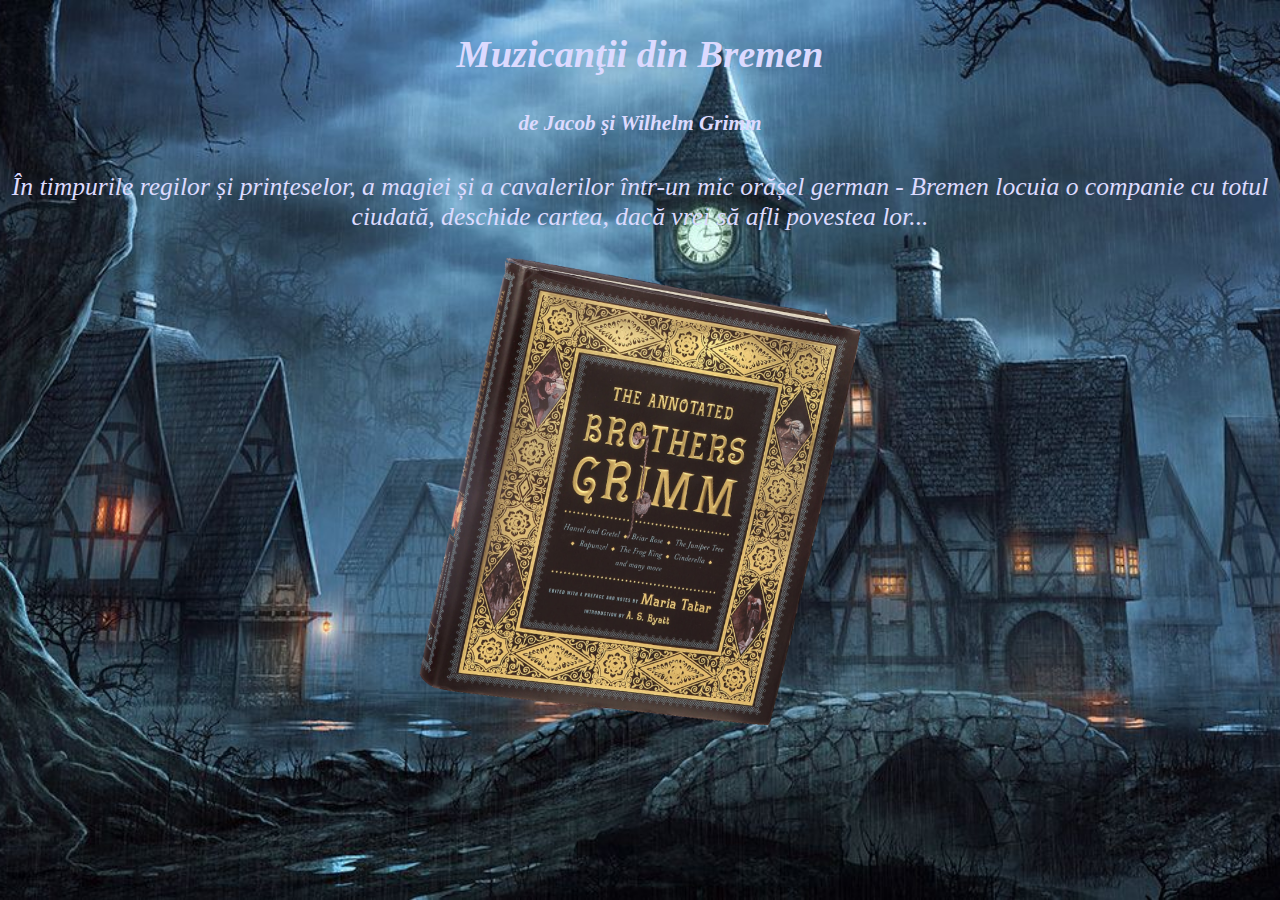
<file: index.html>
<!DOCTYPE html>
<html>
    <head>
        <meta charset="utf-8">
        <meta name="viewport" content="width=device-width, initial-scale=1" /> 
		<title>Muzicanţii din Bremen</title>
		<link rel="stylesheet" href="css/index.css">
		<script src="js/script.js"></script>
		<style>
			html { 
				background-image: url("images/background1.png");
				background-position: center center;
				background-repeat: no-repeat;
				background-attachment: fixed;
				background-size: cover;
			}
		</style>
	</head>

    <body>
		<div class="header">
			<h2>Muzicanţii din Bremen</h2>
			<h5>de Jacob şi Wilhelm Grimm</h5>
			<p>În timpurile regilor și prințeselor, a magiei și a cavalerilor într-un mic orășel german - Bremen locuia o companie cu totul ciudată, deschide cartea, dacă vrei să afli povestea lor...</p>
		</div>
		<a href="pages/login.php">
			<div class="image"></div>
		</a>​
   </body>
</html>
</file>
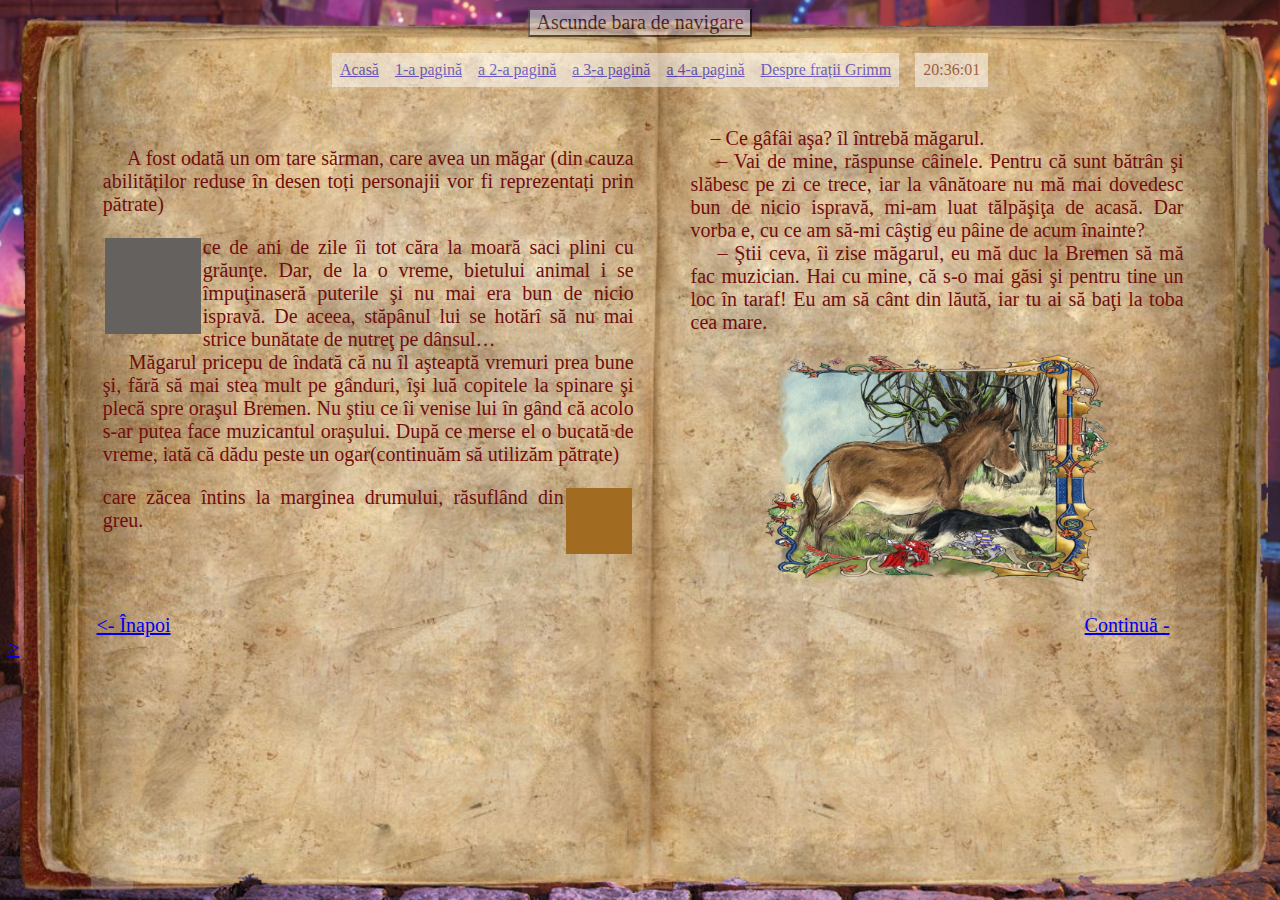
<file: pages/page_1.html>
<!DOCTYPE html>
<html>
    <head>
        <meta charset="utf-8">
        <meta name="viewport" content="width=device-width, initial-scale=1" /> 
		<title>Muzicanţii din Bremen</title>
		<link rel="stylesheet" href="../css/index.css">
	</head>

    <body>
		<script src="../js/script.js"></script>
		<button onclick="Nav_bar()" id="btn">Ascunde bara de navigare</button>
		<div id="cont">
			<ul>
				<li><a href="../index.html">Acasă</a></li>
				<li><a href="page_1.html">1-a pagină</a></li>
				<li><a href="page_2.html">a 2-a pagină</a></li>
				<li><a href="page_3.html">a 3-a pagină</a></li>
				<li><a href="page_4.html">a 4-a pagină</a></li>
				<li><a href="about_aut.html">Despre frații Grimm</a></li><br>&emsp;<br>&emsp;
				<li><span id="clock">Clock goes here</span> </li>
			</ul>
			<script src = '../js/clock.js'></script>
		</div>
		
		<div class="pag_tot">
			<div class="ft_text1_1">
				<p>&emsp; A fost odată un om tare sărman, care avea un măgar (din cauza abilităților reduse în desen toți personajii vor fi reprezentați prin pătrate)</p>
				<table width=100 height=100 align="left">
					<tr>
						<td style="background-color:#65615E"></td>
					</tr>
				</table>
				<p>ce de ani de zile îi tot căra la moară saci plini cu grăunţe. Dar, de la o vreme, bietului animal i se împuţinaseră puterile şi nu mai era bun de nicio ispravă. De aceea, stăpânul lui se hotărî să nu mai strice bunătate de nutreţ pe dânsul…
				<br>&emsp; Măgarul pricepu de îndată că nu îl aşteaptă vremuri prea bune şi, fără să mai stea mult pe gânduri, îşi luă copitele la spinare şi plecă spre oraşul Bremen. Nu ştiu ce îi venise lui în gând că acolo s-ar putea face muzicantul oraşului. După ce merse el o bucată de vreme, iată că dădu peste un ogar(continuăm să utilizăm pătrate) </p>
				<table width=70 height=70 align="right">
					<tr>
						<td style="background-color:#A26B22"></td>
					</tr>
				</table>
				<p>care zăcea întins la marginea drumului, răsuflând din greu.</p>
			</div>
			<div class="ft_text1_2">
				<p>&emsp;– Ce gâfâi aşa? îl întrebă măgarul.
				<br>&emsp; – Vai de mine, răspunse câinele. Pentru că sunt bătrân şi slăbesc pe zi ce trece, iar la vânătoare nu mă mai dovedesc bun de nicio ispravă, mi-am luat tălpăşiţa de acasă. Dar vorba e, cu ce am să-mi câştig eu pâine de acum înainte?
				<br>&emsp; – Ştii ceva, îi zise măgarul, eu mă duc la Bremen să mă fac muzician. Hai cu mine, că s-o mai găsi şi pentru tine un loc în taraf! Eu am să cânt din lăută, iar tu ai să baţi la toba cea mare.</p>
				<div class="img1"></div>
			</div>
		</div>
		<div class="arrow">
			<p align="left" style="display: inline;"><a href="../index.html"><- Înapoi</a></p> <p align="right" style="display: inline;"><a href="page_2.html">Continuă -></a></p>
		</div>
   </body>
</html>
</file>
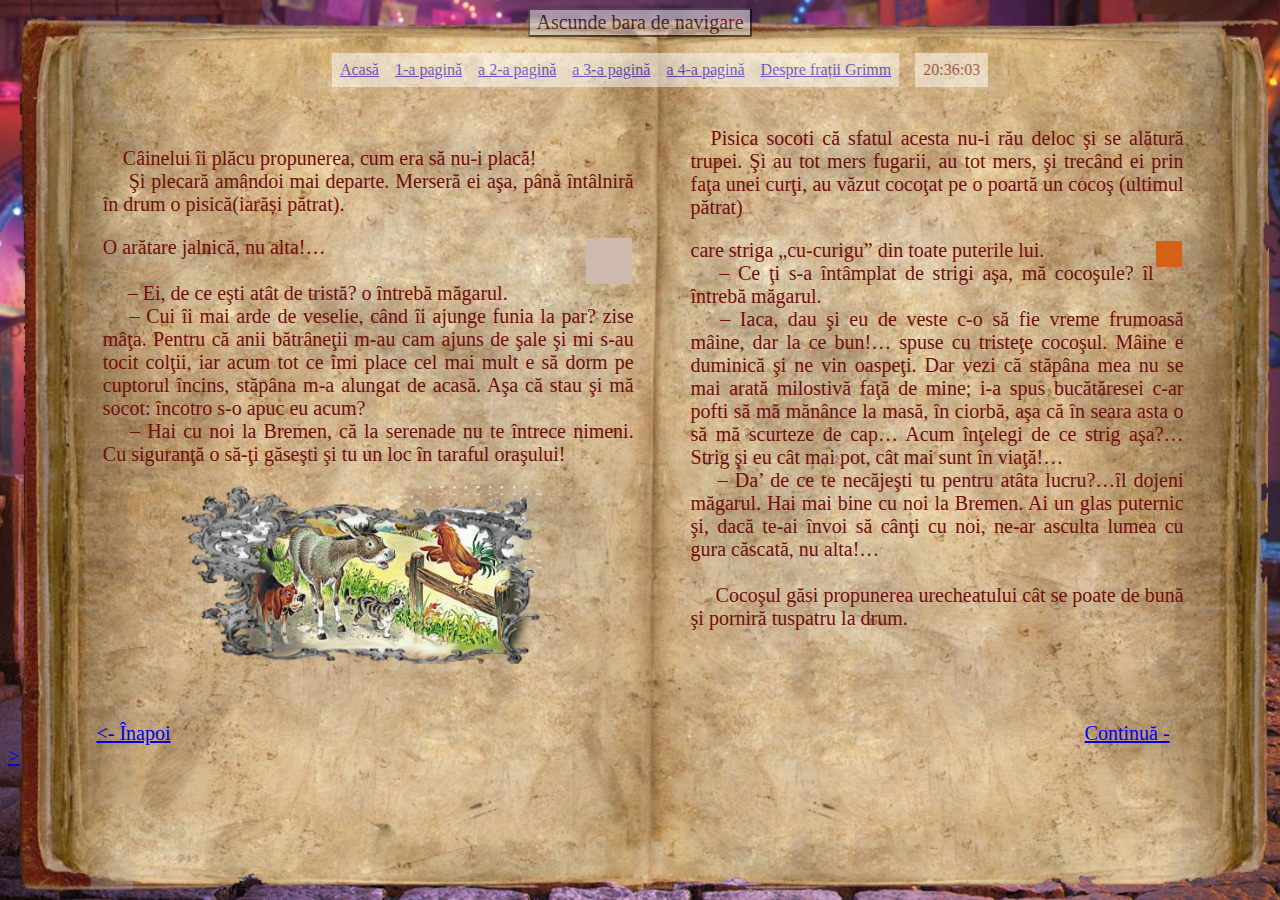
<file: pages/page_2.html>
<!DOCTYPE html>
<html>
    <head>
        <meta charset="utf-8">
        <meta name="viewport" content="width=device-width, initial-scale=1" /> 
		<title>Muzicanţii din Bremen</title>
		<link rel="stylesheet" href="../css/index.css">
		<style>
			.imag2 {
				content:url("../images/page_2_1.png");
				margin: 1em;
				max-width: 100%;
				height: auto;
				display: block;
				margin-left: auto;
				margin-right: auto;
				width: 70%;	repeat: no-repeat;
				attachment: fixed;
			}
		</style>
	</head>

    <body>
		<script src="../js/script.js"></script>
		<button onclick="Nav_bar()" id="btn">Ascunde bara de navigare</button>
		<div id="cont">
			<ul>
				<li><a href="../index.html">Acasă</a></li>
				<li><a href="page_1.html">1-a pagină</a></li>
				<li><a href="page_2.html">a 2-a pagină</a></li>
				<li><a href="page_3.html">a 3-a pagină</a></li>
				<li><a href="page_4.html">a 4-a pagină</a></li>
				<li><a href="about_aut.html">Despre frații Grimm</a></li><br>&emsp;<br>&emsp;
				<li><span id="clock">Clock goes here</span> </li>
			</ul>
			<script src = '../js/clock.js'></script>
		</div>
		<div class="pag_tot">
			<div class="ft_text1_1">
				<p>&emsp;Câinelui îi plăcu propunerea, cum era să nu-i placă!
				<br>&emsp; Şi plecară amândoi mai departe. Merseră ei aşa, până întâlniră în drum o pisică(iarăși pătrat).</p>
				<table width=50 height=50 align="right">
					<tr>
						<td style="background-color:#CEBBAE"></td>
					</tr>
				</table>
				<p>O arătare jalnică, nu alta!…
				<br>&emsp;<br>&emsp; – Ei, de ce eşti atât de tristă? o întrebă măgarul.
				<br>&emsp; – Cui îi mai arde de veselie, când îi ajunge funia la par? zise mâţa. Pentru că anii bătrâneţii m-au cam ajuns de şale şi mi s-au tocit colţii, iar acum tot ce îmi place cel mai mult e să dorm pe cuptorul încins, stăpâna m-a alungat de acasă. Aşa că stau şi mă socot: încotro s-o apuc eu acum?
				<br>&emsp; – Hai cu noi la Bremen, că la serenade nu te întrece nimeni. Cu siguranţă o să-ţi găseşti şi tu un loc în taraful oraşului!</p>
				<div class="imag2"></div>
			</div>
			<div class="ft_text1_2">
				<p>&emsp;Pisica socoti că sfatul acesta nu-i rău deloc şi se alătură trupei. Şi au tot mers fugarii, au tot mers, şi trecând ei prin faţa unei curţi, au văzut cocoţat pe o poartă un cocoş (ultimul pătrat)</p>
				<table width=30 height=30 align="right">
					<tr>
						<td style="background-color:#D46216"></td>
					</tr>
				</table>
				<p>care striga „cu-curigu” din toate puterile lui.
				<br>&emsp; – Ce ţi s-a întâmplat de strigi aşa, mă cocoşule? îl întrebă măgarul.
				<br>&emsp; – Iaca, dau şi eu de veste c-o să fie vreme frumoasă mâine, dar la ce bun!… spuse cu tristeţe cocoşul. Mâine e duminică şi ne vin oaspeţi. Dar vezi că stăpâna mea nu se mai arată milostivă faţă de mine; i-a spus bucătăresei c-ar pofti să mă mănânce la masă, în ciorbă, aşa că în seara asta o să mă scurteze de cap… Acum înţelegi de ce strig aşa?… Strig şi eu cât mai pot, cât mai sunt în viaţă!…
				<br>&emsp; – Da’ de ce te necăjeşti tu pentru atâta lucru?…îl dojeni măgarul. Hai mai bine cu noi la Bremen. Ai un glas puternic şi, dacă te-ai învoi să cânţi cu noi, ne-ar asculta lumea cu gura căscată, nu alta!…
				<br>&emsp;<br>&emsp; Cocoşul găsi propunerea urecheatului cât se poate de bună şi porniră tuspatru la drum.</p>
			</div>
		</div>
		<br>&emsp;<br>&emsp;<br>&emsp;
		<div class="arrow">
			<p align="left" style="display: inline;"><a href="page_1.html"><- Înapoi</a></p> <p align="right" style="display: inline;"><a href="page_3.html">Continuă -></a></p>
		</div>
   </body>
</html>
</file>
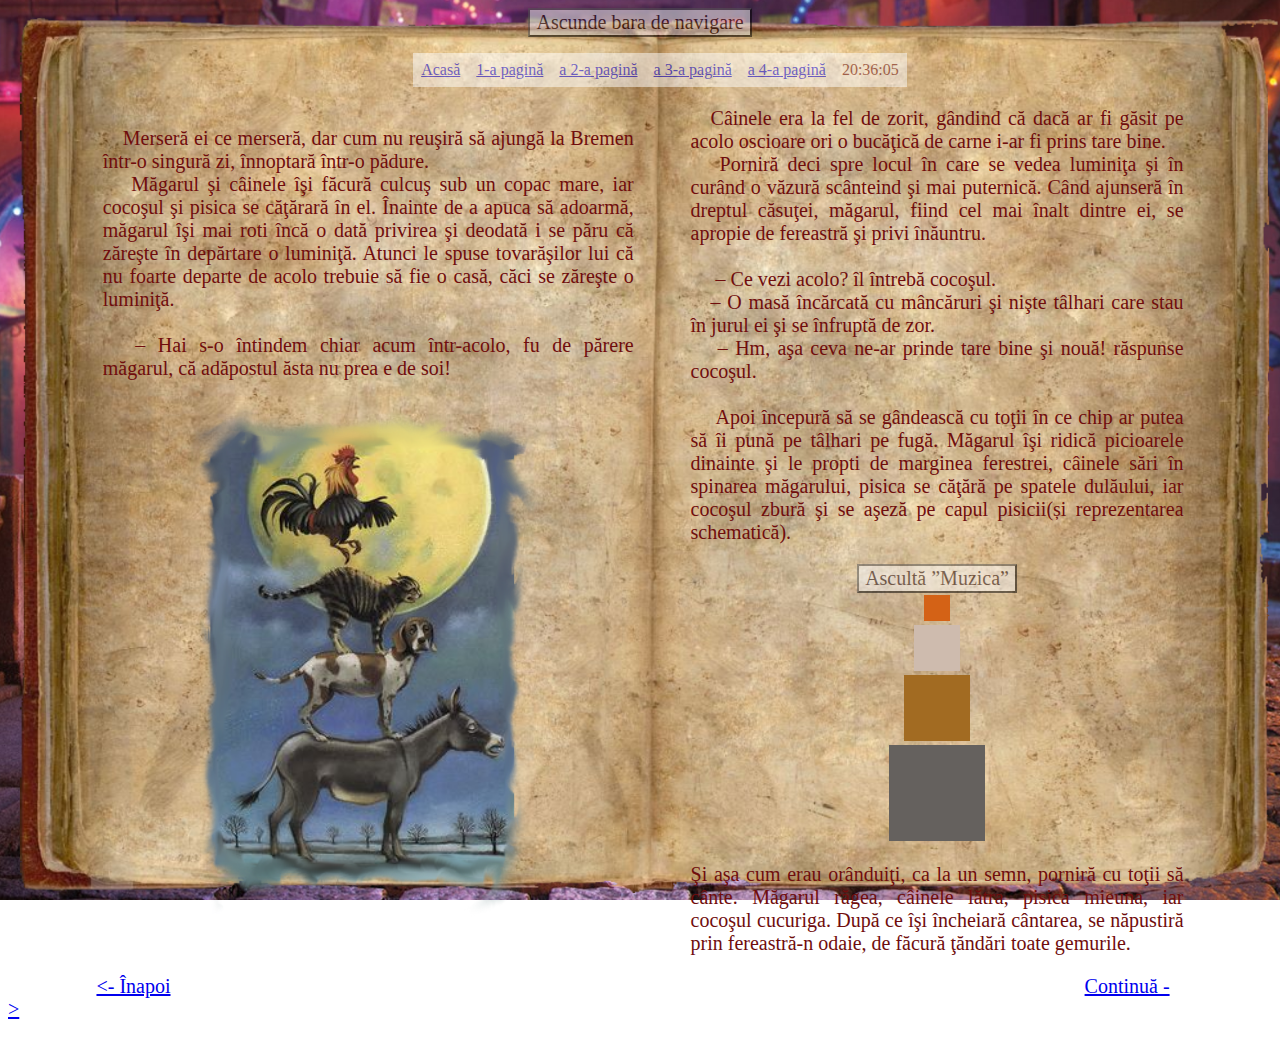
<file: pages/page_3.html>
<!DOCTYPE html>
<html>
    <head>
        <meta charset="utf-8">
		<meta name="viewport" content="width=device-width, initial-scale=1" />       
		<title>Muzicanţii din Bremen</title>
		<link rel="stylesheet" href="../css/index.css">
		<style>			
			.img3 {
				content:url("../images/page_3.png");
				margin: 1em;
				max-width: 100%;
				height: auto;
				display: block;
				margin-left: auto;
				margin-right: auto;
				width: 70%;	repeat: no-repeat;
				attachment: fixed;
			}
		</style>
	</head>

    <body>
		<button onclick="Nav_bar()" id="btn">Ascunde bara de navigare</button>
		<div id="cont">
			<ul>
				<li><a href="../index.html">Acasă</a></li>
				<li><a href="page_1.html">1-a pagină</a></li>
				<li><a href="page_2.html">a 2-a pagină</a></li>
				<li><a href="page_3.html">a 3-a pagină</a></li>
				<li><a href="page_4.html">a 4-a pagină</a></li>
				<li><span id="clock">Clock goes here</span> </li>
			</ul>
			<script src = '../js/clock.js'></script>
		</div>
		<div class="pag_tot">
			<div class="ft_text1_1">
				<p>&emsp;Merseră ei ce merseră, dar cum nu reuşiră să ajungă la Bremen într-o singură zi, înnoptară într-o pădure.
				<br>&emsp; Măgarul şi câinele îşi făcură culcuş sub un copac mare, iar cocoşul şi pisica se căţărară în el. Înainte de a apuca să adoarmă, măgarul îşi mai roti încă o dată privirea şi deodată i se păru că zăreşte în depărtare o luminiţă. Atunci le spuse tovarăşilor lui că nu foarte departe de acolo trebuie să fie o casă, căci se zăreşte o luminiţă.
				<br>&emsp;<br>&emsp; – Hai s-o întindem chiar acum într-acolo, fu de părere măgarul, că adăpostul ăsta nu prea e de soi!
				<div class="img3"></div>
				</p>
			</div>
			<div class="ft_text1_2">
				<p>&emsp;Câinele era la fel de zorit, gândind că dacă ar fi găsit pe acolo oscioare ori o bucăţică de carne i-ar fi prins tare bine.
				<br>&emsp; Porniră deci spre locul în care se vedea luminiţa şi în curând o văzură scânteind şi mai puternică. Când ajunseră în dreptul căsuţei, măgarul, fiind cel mai înalt dintre ei, se apropie de fereastră şi privi înăuntru.
				<br>&emsp;<br>&emsp; – Ce vezi acolo? îl întrebă cocoşul.
				<br>&emsp;– O masă încărcată cu mâncăruri şi nişte tâlhari care stau în jurul ei şi se înfruptă de zor.
				<br>&emsp; – Hm, aşa ceva ne-ar prinde tare bine şi nouă! răspunse cocoşul.
				<br>&emsp;<br>&emsp; Apoi începură să se gândească cu toţii în ce chip ar putea să îi pună pe tâlhari pe fugă. Măgarul îşi ridică picioarele dinainte şi le propti de marginea ferestrei, câinele sări în spinarea măgarului, pisica se căţără pe spatele dulăului, iar cocoşul zbură şi se aşeză pe capul pisicii(și reprezentarea schematică).</p>
				<button onclick="play()">Ascultă ”Muzica”</button>
				<table width=30 height=30 align="center">
					<tr>
						<td style="background-color:#D46216"></td>
					</tr>
				</table>
				<table width=50 height=50 align="center">
					<tr>
						<td style="background-color:#CEBBAE"></td>
					</tr>
				</table>
				<table width=70 height=70 align="center">
					<tr>
						<td style="background-color:#A26B22"></td>
					</tr>
				</table>
				<table width=100 height=100 align="center">
					<tr>
						<td style="background-color:#65615E"></td>
					</tr>
				</table>
				<p>Şi aşa cum erau orânduiţi, ca la un semn, porniră cu toţii să cânte. Măgarul răgea, câinele lătra, pisica mieuna, iar cocoşul cucuriga. După ce îşi încheiară cântarea, se năpustiră prin fereastră-n odaie, de făcură ţăndări toate gemurile.</p>
			</div>
		</div>
		<div class="arrow">
			<p align="left" style="display: inline;"><a href="page_2.html"><- Înapoi</a></p> <p align="right" style="display: inline;"><a href="page_4.html">Continuă -></a></p>
		</div>
   		<script src="../js/script.js"></script>
	</body>
</html>
</file>
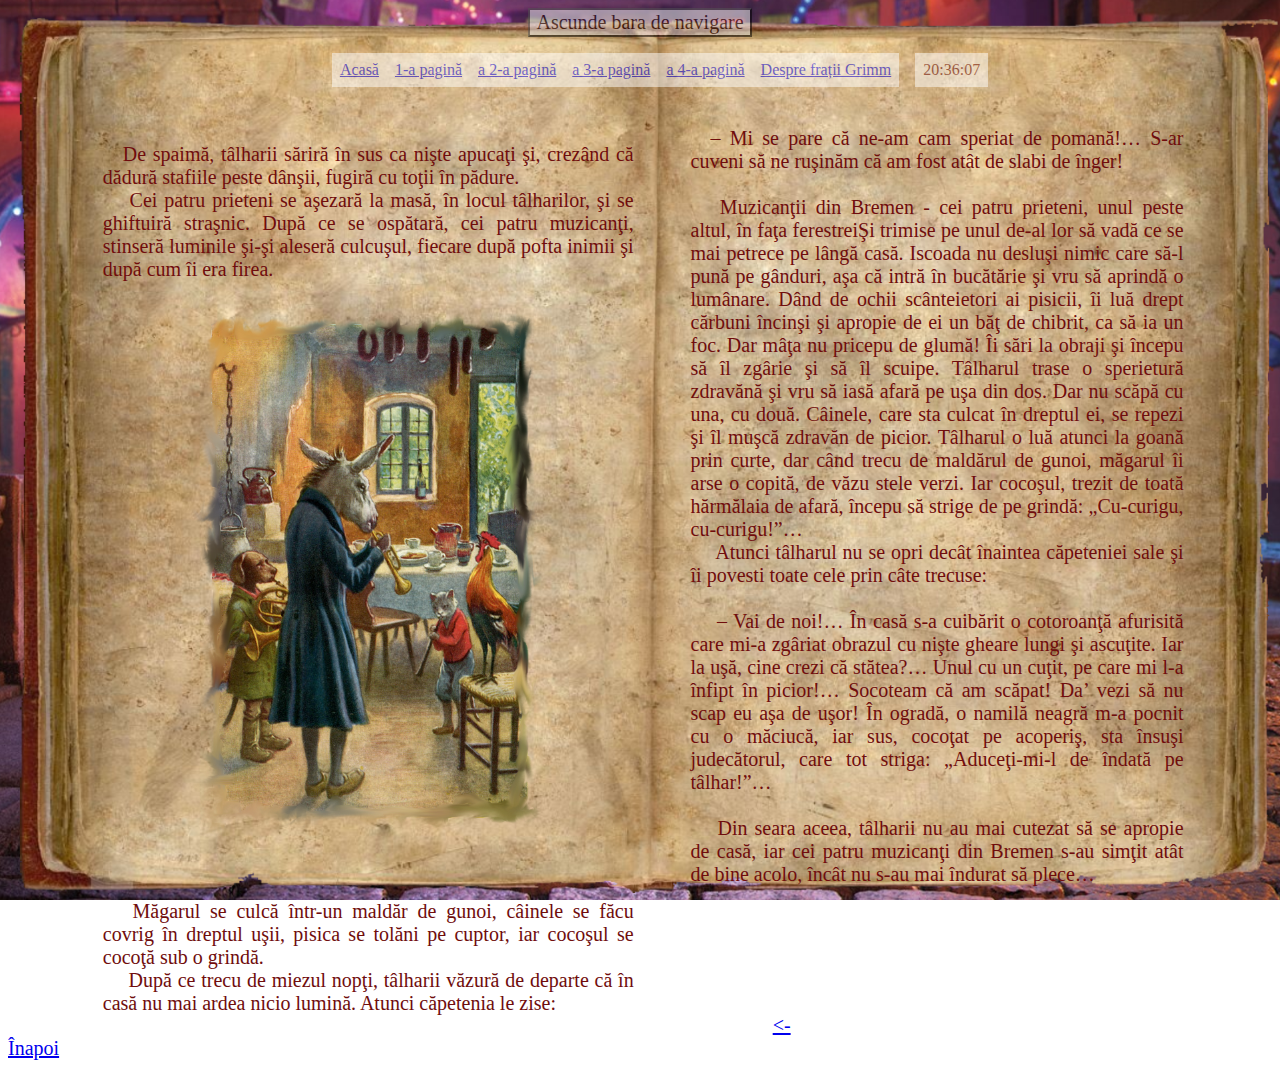
<file: pages/page_4.html>
<!DOCTYPE html>
<html>
    <head>
        <meta charset="utf-8">
        <meta name="viewport" content="width=device-width, initial-scale=1" /> 
		<title>Muzicanţii din Bremen</title>
		<link rel="stylesheet" href="../css/index.css">
	</head>

    <body>
		<script src="../js/script.js"></script>
		<button onclick="Nav_bar()" id="btn">Ascunde bara de navigare</button>
		<div id="cont">
			<ul>
				<li><a href="../index.html">Acasă</a></li>
				<li><a href="page_1.html">1-a pagină</a></li>
				<li><a href="page_2.html">a 2-a pagină</a></li>
				<li><a href="page_3.html">a 3-a pagină</a></li>
				<li><a href="page_4.html">a 4-a pagină</a></li>
				<li><a href="about_aut.html">Despre frații Grimm</a></li><br>&emsp;<br>&emsp;
				<li><span id="clock">Clock goes here</span> </li>
			</ul>
			<script src = '../js/clock.js'></script>
		</div>
		<div class="ft_text1_1">
			<p>&emsp;De spaimă, tâlharii săriră în sus ca nişte apucaţi şi, crezând că dădură stafiile peste dânşii, fugiră cu toţii în pădure.
			<br>&emsp; Cei patru prieteni se aşezară la masă, în locul tâlharilor, şi se ghiftuiră straşnic. După ce se ospătară, cei patru muzicanţi, stinseră luminile şi-şi aleseră culcuşul, fiecare după pofta inimii şi după cum îi era firea.
			<div class="img4"></div>
			<br>&emsp; Măgarul se culcă într-un maldăr de gunoi, câinele se făcu covrig în dreptul uşii, pisica se tolăni pe cuptor, iar cocoşul se cocoţă sub o grindă.
			<br>&emsp; După ce trecu de miezul nopţi, tâlharii văzură de departe că în casă nu mai ardea nicio lumină. Atunci căpetenia le zise:</p>
		</div>
		<div class="ft_text1_2">
			<p>&emsp;– Mi se pare că ne-am cam speriat de pomană!… S-ar cuveni să ne ruşinăm că am fost atât de slabi de înger!
			<br>&emsp;<br>&emsp; Muzicanţii din Bremen - cei patru prieteni, unul peste altul, în faţa ferestreiŞi trimise pe unul de-al lor să vadă ce se mai petrece pe lângă casă. Iscoada nu desluşi nimic care să-l pună pe gânduri, aşa că intră în bucătărie şi vru să aprindă o lumânare. Dând de ochii scânteietori ai pisicii, îi luă drept cărbuni încinşi şi apropie de ei un băţ de chibrit, ca să ia un foc. Dar mâţa nu pricepu de glumă! Îi sări la obraji şi începu să îl zgârie şi să îl scuipe. Tâlharul trase o sperietură zdravănă şi vru să iasă afară pe uşa din dos. Dar nu scăpă cu una, cu două. Câinele, care sta culcat în dreptul ei, se repezi şi îl muşcă zdravăn de picior. Tâlharul o luă atunci la goană prin curte, dar când trecu de maldărul de gunoi, măgarul îi arse o copită, de văzu stele verzi. Iar cocoşul, trezit de toată hărmălaia de afară, începu să strige de pe grindă: „Cu-curigu, cu-curigu!”…
			<br>&emsp; Atunci tâlharul nu se opri decât înaintea căpeteniei sale şi îi povesti toate cele prin câte trecuse:
			<br>&emsp;<br>&emsp; – Vai de noi!… În casă s-a cuibărit o cotoroanţă afurisită care mi-a zgâriat obrazul cu nişte gheare lungi şi ascuţite. Iar la uşă, cine crezi că stătea?… Unul cu un cuţit, pe care mi l-a înfipt în picior!… Socoteam că am scăpat! Da’ vezi să nu scap eu aşa de uşor! În ogradă, o namilă neagră m-a pocnit cu o măciucă, iar sus, cocoţat pe acoperiş, sta însuşi judecătorul, care tot striga: „Aduceţi-mi-l de îndată pe tâlhar!”…
			<br>&emsp;<br>&emsp; Din seara aceea, tâlharii nu au mai cutezat să se apropie de casă, iar cei patru muzicanţi din Bremen s-au simţit atât de bine acolo, încât nu s-au mai îndurat să plece…</p>
		</div>
		<br>&emsp;<br>&emsp;<br>&emsp;<br>&emsp;<br>&emsp;
		<div class="arrow">
			<p align="left" style="display: inline;"><a href="page_3.html"><- Înapoi</a></p> 
		</div>
   </body>
</html>
</file>
<file: css/index.css>
html { 
	background-image: url("../images/background.png");
	background-position: center center;
	background-repeat: no-repeat;
	background-attachment: fixed;
	background-size: cover;
}

.header {
	font-family: "Lucida Handwriting", "Brush Script MT", cursive; 
	font-style: italic;
	font-size: 2vw;
	text-align: center;
	color: #DCDAFF;	
}

.center {
	display: block;
	margin-left: auto;
	margin-right: auto;
	width: 50%;
}

.image {
	content:url("../images/book.png");
	margin: 1em;
	max-width: 35%;
	height: auto;
	display: block;
	margin-left: auto;
	margin-right: auto;
	width: 50%;	repeat: no-repeat;
	attachment: fixed;
}​

.pag_tot{
	font-family: "Lucida Handwriting", "Brush Script MT", cursive;
	color: #700D0D;
}

.ft_text1_1{
	font-family: "Lucida Handwriting", "Brush Script MT", cursive;
	color: #700D0D;
	width: 42%;
    float: left;	
    padding-left: 7.5%;
	padding-right: 4%;
	font-size: 20px;
	text-align:justify;
}

.ft_text1_2{
	font-family: "Lucida Handwriting", "Brush Script MT", cursive; 
	color: #700D0D;
	margin-right: 7%;
	font-size: 20px;
	padding-left: 54%;
	text-align:justify;
}	

.arrow p {
	padding-bottom: 2%;
	margin-left: 7%;
	margin-right: 65%;
	font-family: "Lucida Handwriting", "Brush Script MT", cursive;
	color: #700D0D;
	font-size: 20px;
}

#cont {
	text-align: center;
}

#cont li {
	list-style-type: none;
	float: left;
	font-family: "Lucida Handwriting", "Brush Script MT", cursive; 
	color: #700D0D;
}
			
#cont a {
	display: block;
	padding: 8px;
	background-color: #ffffff;
	opacity: .5;
}

#cont ul {
	justify-content: center;
	display: flex;
}

.img4 {
	content:url("../images/page_4.png");
	margin: 1em;
	max-width: 100%;
	height: auto;
	display: block;
	margin-left: auto;
	margin-right: auto;
	width: 70%;	repeat: no-repeat;
	attachment: fixed;
}

.wilhelm {
	content:url("../images/wilhelm.png");
	margin: 1em;
	height: auto;
	display: block;
	margin-left: auto;
	margin-right: auto;
	width: 300px;	repeat: no-repeat;
	attachment: fixed;
}

.tbl_header{
	color: #953D09; 
	text-align: center; 
	font-size: 25px;
	font-family: "Lucida Handwriting", "Brush Script MT", cursive; 
}

.tbl_text{
	color: #953D09; 
	text-align:justify;
	padding: 10px;
	font-size: 15px;
	font-family: Apple Chancery, cursive; 
}

.img1 {
	content:url("../images/page_1_2.png");
	margin: 1em;
	max-width: 100%;
	height: auto;
	display: block;
	margin-left: auto;
	margin-right: auto;
	width: 70%;	repeat: no-repeat;
	attachment: fixed;
}​

table {
	border: 3px solid black;
}

button {
    cursor: pointer;
	display: flex;
	margin: 0 auto;
	font-family: "Lucida Handwriting", "Brush Script MT", cursive; 
	color: #1F0808;
	font-size: 20px;
	background-color: #ffffff;
	opacity: .5;
}

.Slides {
	display: none;
	font-family: Verdana, sans-serif;
}

.numbertext {
	color: #f2f2f2;
	font-size: 12px;
	padding: 8px 12px;
	position: absolute;
	top: 0;
}

.slideshow-container {
	max-width: 250px;
	position: relative;
	margin: auto;
}

#clock{
	display: block;
	padding: 8px;
	background-color: #ffffff;
	opacity: .5;
}

.dropbtn {
	border: none;
}

.account {
	display: block;
	padding: 5.5px;
	background-color: #ffffff;
	opacity: 0.5;
	border: none;
}

.dropdown-content {
	display: none;
	min-width: 130px;
}

.account:hover .dropdown-content {display: block;}

.account:hover .dropbtn {background-color: black; color: white;}

.dropdown-content a:hover {color: black;}

.popup{
	font-family: "Lucida Handwriting", "Brush Script MT", cursive; 
	font-size: 85px;
	color: #700D0D;
	position: absolute;
	left: 50%;
	top: 50%;
	transform: translate(-50%, -50%);
	padding: 10px;
	width: 80%;

}
</file>
